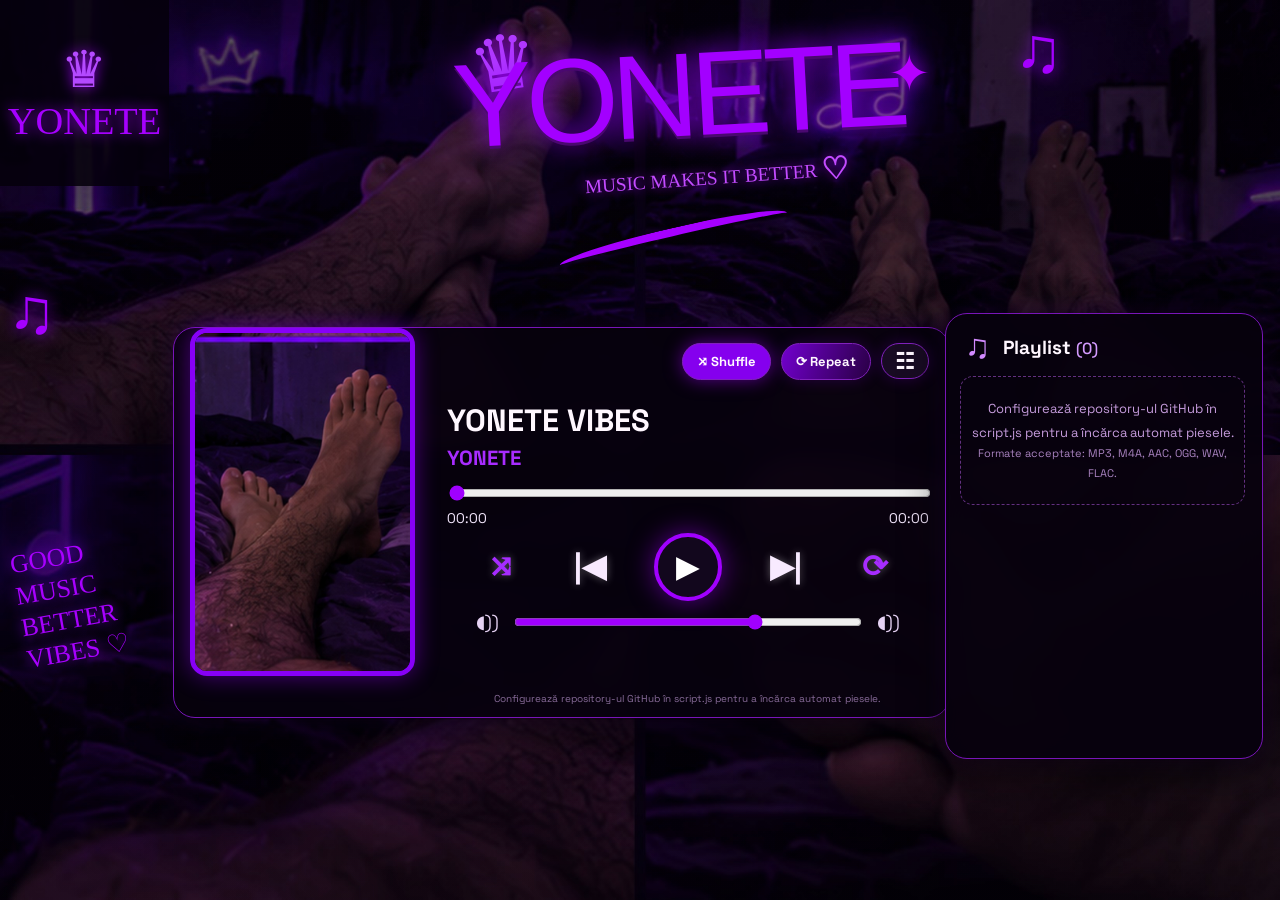
<file: index.html>
<!doctype html>
<html lang="ro">
<head>
  <meta charset="utf-8">
  <meta name="viewport" content="width=device-width, initial-scale=1">
  <meta name="theme-color" content="#090212">
  <title>YONETE — Music makes it better</title>
  <link rel="preconnect" href="https://fonts.googleapis.com">
  <link rel="preconnect" href="https://fonts.gstatic.com" crossorigin>
  <link href="https://fonts.googleapis.com/css2?family=Permanent+Marker&family=Space+Grotesk:wght@400;500;600;700&display=swap" rel="stylesheet">
  <link rel="stylesheet" href="style.css">
</head>
<body>
  <main class="scene">
    <div class="ambient"></div>

    <a class="corner-logo" href="#" aria-label="YONETE home">
      <span class="corner-crown">♛</span>
      <span>YONETE</span>
    </a>

    <header class="hero">
      <div class="hero-crown">♛</div>
      <h1>YONETE</h1>
      <div class="hero-spark">✦</div>
      <p>MUSIC MAKES IT BETTER <b>♡</b></p>
    </header>

    <div class="music-doodle doodle-left">♫</div>
    <div class="music-doodle doodle-top">♫</div>
    <div class="side-slogan">GOOD<br>MUSIC<br>BETTER<br>VIBES ♡</div>

    <section class="player panel" aria-label="Music player">
      <div class="cover-frame">
        <img src="cover-art.jpg" alt="YONETE cover art" class="cover-image">
      </div>

      <div class="player-main">
        <div class="player-actions">
          <button class="pill active" id="shuffleBtn" type="button" title="Shuffle">⤨ <span>Shuffle</span></button>
          <button class="pill" id="repeatBtn" type="button" title="Repeat">⟳ <span>Repeat</span></button>
          <button class="pill list-toggle" id="listToggle" type="button" title="Playlist">☷</button>
        </div>

        <div class="track-heading">
          <h2 id="trackTitle">YONETE VIBES</h2>
          <p id="trackArtist">YONETE</p>
        </div>

        <div class="timeline">
          <input id="seek" type="range" min="0" max="100" value="0" aria-label="Track progress">
          <div class="time-labels"><span id="currentTime">00:00</span><span id="duration">00:00</span></div>
        </div>

        <div class="transport">
          <button class="transport-btn mode" id="shuffleIcon" aria-label="Shuffle" type="button">⤨</button>
          <button class="transport-btn" id="prevBtn" aria-label="Previous track" type="button">|◀</button>
          <button class="play-button" id="playBtn" aria-label="Play" type="button"><span id="playGlyph">▶</span></button>
          <button class="transport-btn" id="nextBtn" aria-label="Next track" type="button">▶|</button>
          <button class="transport-btn mode" id="repeatIcon" aria-label="Repeat" type="button">⟳</button>
        </div>

        <div class="volume-row">
          <span>◖))</span>
          <input id="volume" type="range" min="0" max="1" step="0.01" value="0.7" aria-label="Volume">
          <span>◖))</span>
        </div>
        <p class="status" id="status" aria-live="polite">Se încarcă playlistul...</p>
      </div>
    </section>

    <aside class="playlist panel" id="playlistPanel">
      <div class="playlist-heading"><span class="note-icon">♫</span><h2>Playlist <small id="trackCount">(0)</small></h2></div>
      <div class="track-list" id="trackList">
        <div class="empty-state">Se caută piesele din folderul <b>piese</b>...</div>
      </div>
    </aside>

    <audio id="audio" preload="metadata"></audio>
  </main>
  <script src="script.js"></script>
</body>
</html>
</file>
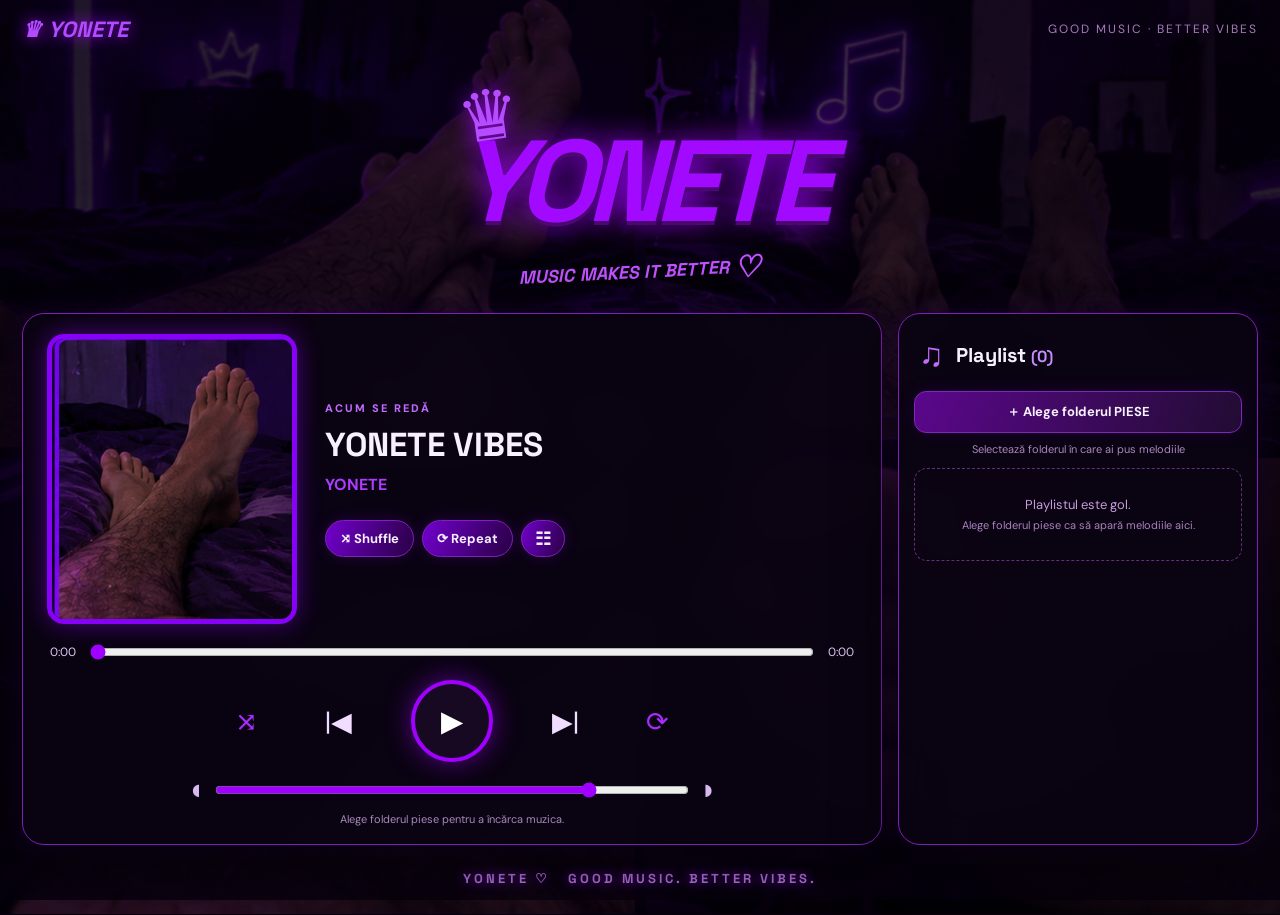
<file: piese/index.html>
<!doctype html><html lang="ro"><head><meta charset="utf-8"><meta name="viewport" content="width=device-width,initial-scale=1"><meta name="theme-color" content="#08020f"><title>YONETE — Music makes it better</title>
<style>
@import url('https://fonts.googleapis.com/css2?family=DM+Sans:wght@400;500;600;700;800&family=Space+Grotesk:wght@500;600;700&display=swap');
*{box-sizing:border-box}body{margin:0;min-height:100vh;color:#f8efff;font-family:'DM Sans',Arial,sans-serif;background:#08020f url('[data-uri]') center 35%/cover fixed no-repeat;overflow-x:hidden;position:relative}body:before{content:'';position:fixed;inset:0;z-index:0;pointer-events:none;background:linear-gradient(90deg,rgba(5,0,12,.58),rgba(8,1,16,.20) 48%,rgba(5,0,12,.55)),linear-gradient(0deg,rgba(7,1,14,.66),rgba(7,1,14,.08) 60%,rgba(7,1,14,.25))}button,input{font:inherit}button{cursor:pointer;color:inherit}.app{position:relative;z-index:1;width:min(1500px,100%);margin:auto;padding:0 22px 24px}.topbar{height:58px;display:flex;align-items:center;justify-content:space-between}.mini-brand{font:italic 800 22px 'Space Grotesk';color:#b44aff;text-shadow:0 0 16px #a100ff}.top-note{font-size:12px;color:#a77bbd;letter-spacing:2px}.hero{height:255px;display:flex;align-items:center;justify-content:center;text-align:center;position:relative}.crown{position:absolute;top:13px;font-size:70px;color:#b64cff;text-shadow:0 0 22px #a100ff;transform:rotate(-8deg)}.hero h1{font:italic 700 clamp(72px,9vw,130px)/.88 'Space Grotesk';letter-spacing:-9px;margin:52px 0 0;color:#a20aff;text-shadow:0 4px 0 #4a0870,0 0 30px #a100ff}.tagline{font:italic 700 18px 'Space Grotesk';color:#c052ff;margin:20px 0 0;transform:rotate(-3deg)}.tagline b{font-size:30px;vertical-align:-5px}
.workspace{display:grid;grid-template-columns:minmax(0,1fr) 360px;gap:16px;align-items:stretch}.panel{background:rgba(10,4,18,.91);border:1px solid #7d20b7;border-radius:22px;box-shadow:0 18px 60px #000b,0 0 28px #8b00ff28;backdrop-filter:blur(18px)}.player{padding:20px 24px 18px;min-height:390px}.player-top{display:flex;align-items:center;gap:28px;min-height:260px}.cover{width:250px;height:290px;flex:0 0 auto;overflow:hidden;border:5px solid #8700f7;border-radius:17px;box-shadow:0 0 24px #9400ff77}.cover img{width:100%;height:100%;object-fit:cover;display:block}.track-meta{min-width:0;flex:1}.eyebrow{font-size:11px;letter-spacing:2px;font-weight:800;color:#c16aff;margin-bottom:8px}.track-meta h2{font:700 clamp(23px,2.6vw,36px) 'Space Grotesk';margin:0;white-space:nowrap;overflow:hidden;text-overflow:ellipsis}.track-meta>p{font-weight:700;color:#ad3cff;margin:8px 0}.quick-actions{display:flex;gap:8px;margin-top:25px;flex-wrap:wrap}.chip{border:1px solid #8121bc;border-radius:24px;background:linear-gradient(110deg,#7200ce,#290044);padding:9px 14px;font-weight:700;font-size:13px;box-shadow:0 0 16px #9400ff33}.chip.active{background:#9700ff;box-shadow:0 0 18px #a100ff88}.queue-chip{font-size:18px;padding:5px 13px}.timeline{display:flex;align-items:center;gap:12px;margin:18px 3px;font-size:12px;color:#e0c9f3;font-variant-numeric:tabular-nums}input[type=range]{accent-color:#a000ff;cursor:pointer;min-width:0}.timeline input{flex:1}.controls{display:flex;justify-content:center;align-items:center;gap:clamp(18px,4vw,56px)}.control-btn,.mode-btn{border:0;background:transparent;font-size:27px;padding:8px;color:#f0ddff}.mode-btn{color:#a92cff}.mode-btn.active,.control-btn:hover,.mode-btn:hover{color:#d58aff;text-shadow:0 0 14px #ae28ff}.play-btn{width:82px;height:82px;border:4px solid #a000ff;border-radius:50%;background:#170922;color:white;font-size:29px;box-shadow:0 0 27px #a100ff88}.play-btn:hover{background:#4d0878}.volume-row{display:flex;align-items:center;justify-content:center;gap:13px;max-width:520px;margin:17px auto 0;color:#d8b9ef}.volume-row input{flex:1}.status{text-align:center;color:#a987bd;font-size:11px;min-height:14px;margin:12px 0 0}
.playlist{padding:19px 15px;min-height:390px}.playlist-heading{display:flex;align-items:center;gap:12px;margin:0 5px 15px}.music-note{font-size:33px;color:#c16bff}.playlist-heading h2{font:700 20px 'Space Grotesk';margin:0}.playlist-heading small{color:#c78cff;font-size:16px}.folder-btn{display:block;width:100%;border:1px solid #8424bf;background:linear-gradient(110deg,#5b078c,#210c32);border-radius:12px;padding:11px 12px;margin:0 0 12px;text-align:center;font-size:13px;font-weight:700;box-shadow:0 0 18px #8a00ff22;cursor:pointer}.folder-btn:hover{background:#6500a8}.folder-help{font-size:11px;color:#a987bd;text-align:center;margin:-3px 0 12px}.empty-state{padding:24px 12px;text-align:center;color:#c69cdd;border:1px dashed #633080;border-radius:13px;font-size:13px;line-height:1.8}.empty-state small{display:block;font-size:11px;color:#a982c0}.track-list{display:flex;flex-direction:column;gap:4px;max-height:340px;overflow:auto;scrollbar-color:#8c00ef #160b20;scrollbar-width:thin}.track{display:flex;align-items:center;gap:10px;padding:8px;border:1px solid transparent;border-radius:10px;cursor:pointer;min-height:62px}.track:hover{background:#281037}.track.active{background:linear-gradient(90deg,#43066b,#210b35);border-color:#8d22d0}.track-art{width:49px;height:49px;flex:0 0 auto;border-radius:8px;object-fit:cover;border:1px solid #6d269b}.track-info{flex:1;min-width:0}.track-info strong{display:block;font-size:13px;white-space:nowrap;overflow:hidden;text-overflow:ellipsis}.track-info small{display:block;color:#bd75e7;font-size:11px;margin-top:4px}.track-duration{font-size:12px;color:#c38ae5}.track-play{color:#b12cff;font-size:18px}footer{text-align:center;color:#c07ae7;padding:25px 0 4px;font:700 13px 'Space Grotesk';letter-spacing:3px;text-shadow:0 0 12px #8d00ff}
@media(max-width:1000px){.workspace{grid-template-columns:minmax(0,1fr) 320px}.cover{width:205px;height:250px}.player{padding:18px}.player-top{gap:18px}}@media(max-width:760px){body{background-attachment:scroll}.app{padding:0 12px 20px}.hero{height:210px}.hero h1{font-size:70px;letter-spacing:-6px}.workspace{grid-template-columns:1fr}.playlist{order:2}.player{order:1}.cover{width:38%;height:220px}.player-top{gap:15px;min-height:220px}.track-meta h2{font-size:21px}.quick-actions{margin-top:16px;gap:5px}.chip{padding:8px 10px;font-size:11px}}@media(max-width:430px){.hero{height:190px}.hero h1{font-size:58px}.player{padding:13px}.cover{height:170px;width:36%}.player-top{gap:11px;min-height:170px}.track-meta h2{font-size:17px}.controls{gap:10px}.play-btn{width:66px;height:66px}.control-btn,.mode-btn{font-size:21px}.playlist{padding:15px 10px}.top-note{font-size:9px}}
</style></head><body><main class="app"><div class="topbar"><div class="mini-brand">♛ YONETE</div><div class="top-note">GOOD MUSIC · BETTER VIBES</div></div><header class="hero"><div><div class="crown">♛</div><h1>YONETE</h1><p class="tagline">MUSIC MAKES IT BETTER <b>♡</b></p></div></header>
<section class="workspace"><section class="player panel"><div class="player-top"><div class="cover"><img src="[data-uri]" alt="YONETE cover"></div><div class="track-meta"><div class="eyebrow">ACUM SE REDĂ</div><h2 id="trackTitle">YONETE VIBES</h2><p id="trackArtist">YONETE</p><div class="quick-actions"><button id="shuffleBtn" class="chip">⤨ Shuffle</button><button id="repeatBtn" class="chip">⟳ Repeat</button><button id="queueToggle" class="chip queue-chip" title="Playlist">☷</button></div></div></div><audio id="audio" preload="metadata"></audio><div class="timeline"><span id="currentTime">0:00</span><input id="seekBar" type="range" min="0" max="1000" value="0" aria-label="Poziția în piesă"><span id="duration">0:00</span></div><div class="controls"><button id="shuffleSmall" class="mode-btn" aria-label="Shuffle">⤨</button><button id="prevBtn" class="control-btn" aria-label="Piesa precedentă">|◀</button><button id="playBtn" class="play-btn" aria-label="Play">▶</button><button id="nextBtn" class="control-btn" aria-label="Piesa următoare">▶|</button><button id="repeatSmall" class="mode-btn" aria-label="Repeat">⟳</button></div><div class="volume-row"><span>◖</span><input id="volumeBar" type="range" min="0" max="1" step="0.01" value="0.8" aria-label="Volum"><span>◗</span></div><p id="status" class="status">Alege folderul piese pentru a încărca muzica.</p></section>
<aside class="playlist panel" id="playlistPanel"><div class="playlist-heading"><span class="music-note">♫</span><h2>Playlist <small>(<span id="trackCount">0</span>)</small></h2></div><label class="folder-btn" for="folderInput">＋ Alege folderul PIESE</label><input id="folderInput" type="file" webkitdirectory directory multiple accept="audio/*,.mp3,.wav,.ogg,.oga,.m4a,.aac,.flac,.opus" hidden><p class="folder-help">Selectează folderul în care ai pus melodiile</p><div id="emptyState" class="empty-state">Playlistul este gol.<small>Alege folderul piese ca să apară melodiile aici.</small></div><div id="playlist" class="track-list"></div></aside></section><footer>YONETE ♡ &nbsp; GOOD MUSIC. BETTER VIBES.</footer></main>
<script>
(()=>{const $=id=>document.getElementById(id),audio=$('audio'),list=$('playlist'),empty=$('emptyState'),status=$('status');let tracks=[],current=-1,shuffle=false,repeat='off',urls=[];const time=s=>Number.isFinite(s)?`${Math.floor(s/60)}:${String(Math.floor(s%60)).padStart(2,'0')}`:'0:00';
function render(){$('trackCount').textContent=tracks.length;empty.hidden=tracks.length>0;list.replaceChildren();tracks.forEach((t,i)=>{let row=document.createElement('div');row.className='track'+(i===current?' active':'');row.tabIndex=0;row.setAttribute('role','button');row.setAttribute('aria-label','Redă '+t.name);let img=document.createElement('img');img.className='track-art';img.src=document.querySelector('.cover img').src;img.alt='';let info=document.createElement('span');info.className='track-info';let name=document.createElement('strong');name.textContent=t.name;let artist=document.createElement('small');artist.textContent='YONETE';info.append(name,artist);let dur=document.createElement('span');dur.className='track-duration';dur.textContent=t.duration||'';let icon=document.createElement('span');icon.className='track-play';icon.textContent=i===current&&!audio.paused?'Ⅱ':'▶';row.append(img,info,dur,icon);row.addEventListener('click',()=>load(i,true));row.addEventListener('keydown',e=>{if(e.key==='Enter'||e.key===' '){e.preventDefault();load(i,true)}});list.append(row)})}
function load(i,play=false){if(!tracks.length)return;current=(i+tracks.length)%tracks.length;let t=tracks[current];audio.pause();audio.src=t.url;audio.load();$('trackTitle').textContent=t.name;$('trackArtist').textContent='YONETE';$('currentTime').textContent='0:00';$('duration').textContent=t.duration||'0:00';$('seekBar').value=0;status.textContent='Selectată: '+t.name;render();if(play)audio.play().catch(()=>status.textContent='Nu pot reda acest fișier. Încearcă MP3 sau WAV.')}
function next(){if(!tracks.length)return;if(repeat==='one'){audio.currentTime=0;audio.play().catch(()=>{});return}let n=current+1;if(shuffle&&tracks.length>1){do{n=Math.floor(Math.random()*tracks.length)}while(n===current)}else if(n>=tracks.length){if(repeat==='all')n=0;else{audio.pause();audio.currentTime=0;return}}load(n,true)}function setShuffle(v){shuffle=v;[$('shuffleBtn'),$('shuffleSmall')].forEach(b=>b.classList.toggle('active',v))}function setRepeat(){repeat=repeat==='off'?'all':repeat==='all'?'one':'off';[$('repeatBtn'),$('repeatSmall')].forEach(b=>{b.classList.toggle('active',repeat!=='off');b.textContent=repeat==='one'?'↻¹':(b.id==='repeatBtn'?'⟳ Repeat':'⟳')})}
$('folderInput').addEventListener('change',e=>{urls.forEach(URL.revokeObjectURL);urls=[];tracks=Array.from(e.target.files||[]).filter(f=>f.type.startsWith('audio/')||/\.(mp3|wav|ogg|oga|m4a|aac|flac|opus)$/i.test(f.name)).sort((a,b)=>a.name.localeCompare(b.name,undefined,{numeric:true,sensitivity:'base'})).map(f=>{let url=URL.createObjectURL(f);urls.push(url);return{name:f.name.replace(/\.[^.]+$/,''),url,duration:''}});current=-1;render();if(tracks.length){status.textContent=`${tracks.length} ${tracks.length===1?'piesă încărcată':'piese încărcate'}. Apasă pe o piesă sau Play.`;load(0,false)}else{status.textContent='Nu am găsit fișiere audio în folderul selectat.';$('trackTitle').textContent='YONETE VIBES';$('trackArtist').textContent='YONETE';$('duration').textContent='0:00'}});
$('playBtn').addEventListener('click',()=>{if(!tracks.length){status.textContent='Alege mai întâi folderul piese.';return}if(audio.paused)audio.play().catch(()=>status.textContent='Fișierul audio nu poate fi redat de browser.');else audio.pause()});$('nextBtn').addEventListener('click',next);$('prevBtn').addEventListener('click',()=>{if(!tracks.length)return;if(audio.currentTime>3)audio.currentTime=0;else load(current-1,true)});$('shuffleBtn').addEventListener('click',()=>setShuffle(!shuffle));$('shuffleSmall').addEventListener('click',()=>setShuffle(!shuffle));$('repeatBtn').addEventListener('click',setRepeat);$('repeatSmall').addEventListener('click',setRepeat);$('queueToggle').addEventListener('click',()=>$('playlistPanel').scrollIntoView({behavior:'smooth',block:'center'}));audio.addEventListener('play',()=>{$('playBtn').textContent='Ⅱ';render()});audio.addEventListener('pause',()=>{$('playBtn').textContent='▶';render()});audio.addEventListener('ended',next);audio.addEventListener('loadedmetadata',()=>{let d=time(audio.duration);$('duration').textContent=d;if(tracks[current]){tracks[current].duration=d;render()}});audio.addEventListener('timeupdate',()=>{$('currentTime').textContent=time(audio.currentTime);if(Number.isFinite(audio.duration)&&audio.duration>0)$('seekBar').value=Math.round(audio.currentTime/audio.duration*1000)});audio.addEventListener('error',()=>{if(current>=0)status.textContent='Eroare la redarea piesei: '+tracks[current].name});$('seekBar').addEventListener('input',()=>{if(Number.isFinite(audio.duration)&&audio.duration>0)audio.currentTime=$('seekBar').value/1000*audio.duration});$('volumeBar').addEventListener('input',e=>audio.volume=Number(e.target.value));audio.volume=.8;window.addEventListener('beforeunload',()=>urls.forEach(URL.revokeObjectURL))})();
</script></body></html>
</file>
<file: style.css>
*{box-sizing:border-box}
:root{--violet:#9700ff;--purple:#bd43ff;--ink:#08020f;--white:#fff7ff}
html,body{margin:0;min-height:100%;background:#08020f;color:var(--white);font-family:"Space Grotesk",Arial,sans-serif}
body{overflow-x:hidden}
button{font:inherit;color:inherit;cursor:pointer}
.scene{position:relative;width:100%;height:100vh;min-height:720px;max-height:1100px;overflow:hidden;isolation:isolate;background:#08020f url("room-bg.jpg") center center/100% 100% no-repeat}
.ambient{position:absolute;inset:0;z-index:-1;background:linear-gradient(90deg,rgba(7,0,15,.08),rgba(8,0,18,.02) 50%,rgba(7,0,15,.08)),linear-gradient(0deg,rgba(5,0,12,.12),transparent 30%,rgba(5,0,12,.06))}
.corner-logo{position:absolute;z-index:2;top:0;left:0;width:13.2%;height:20.7%;min-width:145px;display:flex;flex-direction:column;align-items:center;justify-content:center;gap:0;background:rgba(5,0,12,.88);color:#a600ff;text-decoration:none;text-shadow:0 0 14px #a100ff;font:clamp(24px,3vw,49px) "Permanent Marker",cursive;transform:none}
.corner-crown{font:clamp(30px,4vw,64px) "Space Grotesk";line-height:1;margin-bottom:4px;color:#b44aff}
.hero{position:absolute;top:2.8%;left:34%;width:38%;height:29%;text-align:center;z-index:1}
.hero-crown{position:absolute;left:7%;top:0;font-size:clamp(48px,6vw,90px);line-height:1;color:#b13aff;transform:rotate(-9deg);text-shadow:0 0 18px #9d00ff}
.hero h1{font:clamp(68px,9.3vw,148px)/.9 "Permanent Marker",Impact,sans-serif;letter-spacing:-.055em;margin:3.2% 0 0;color:#a300ff;text-shadow:0 3px 0 #4a0870,0 0 28px #9400ff;transform:rotate(-3deg)}
.hero:after{content:"";position:absolute;width:48%;height:14px;border-top:8px solid #a600ff;border-radius:50%;left:25%;bottom:14%;transform:rotate(-13deg)}
.hero-spark{position:absolute;right:-2%;top:6%;font-size:clamp(28px,4vw,58px);color:#b500ff;text-shadow:0 0 20px #a100ff}
.hero p{margin:2% 0 0 16%;font:clamp(12px,1.5vw,24px) "Permanent Marker",cursive;color:#c34bff;transform:rotate(-4deg);text-shadow:0 0 12px #9d00ff}
.hero p b{font-size:1.6em;vertical-align:-.1em}
.music-doodle{position:absolute;color:#a500ff;text-shadow:0 0 16px #9700ff;font-size:clamp(36px,5vw,70px);z-index:1}
.doodle-left{left:.6%;top:30%}.doodle-top{right:17%;top:1%}
.side-slogan{position:absolute;left:1.4%;top:60%;font:clamp(18px,2vw,32px)/1.25 "Permanent Marker",cursive;color:#a800ff;transform:rotate(-10deg);text-shadow:0 0 14px #8000e8;z-index:1}
.panel{background:rgba(7,2,13,.93);border:1px solid #7815b8;border-radius:22px;box-shadow:0 12px 42px #000b,0 0 25px #8b00ff22;backdrop-filter:blur(12px)}
.player{position:absolute;left:13.5%;top:36.3%;width:60.7%;height:43.5%;min-height:350px;padding:0;display:flex;align-items:center;z-index:3}
.cover-frame{position:absolute;left:2.1%;top:0;width:29%;height:89.5%;border:5px solid #8700f7;border-radius:17px;overflow:hidden;box-shadow:0 0 23px #9400ff77}
.cover-image{width:100%;height:100%;object-fit:cover;display:block}
.player-main{position:absolute;left:35.2%;right:2.5%;top:4%;height:92%;min-width:0}
.player-actions{height:17%;display:flex;justify-content:flex-end;align-items:flex-start;gap:10px}
.pill{border:1px solid #8121bc;border-radius:24px;background:linear-gradient(110deg,#7200ce,#290044);padding:9px 14px;font-size:13px;font-weight:700;box-shadow:0 0 16px #9400ff33;white-space:nowrap}
.pill.active{background:#8500ee;box-shadow:0 0 18px #a100ff88}
.list-toggle{font-size:22px;line-height:1;padding:6px 13px;background:#180b23}
.track-heading{margin-top:0}
.track-heading h2{font-size:clamp(24px,2.4vw,38px);line-height:1.1;margin:0;font-weight:700;white-space:nowrap;overflow:hidden;text-overflow:ellipsis}
.track-heading p{font-size:clamp(16px,1.6vw,25px);font-weight:700;color:#a82cff;margin:7px 0 0}
.timeline{margin-top:2.5%;width:100%}
.timeline input,.volume-row input{width:100%;accent-color:#a000ff;cursor:pointer}
.time-labels{display:flex;justify-content:space-between;font-size:14px;color:#f0e4fa;margin-top:3px;font-variant-numeric:tabular-nums}
.transport{display:flex;align-items:center;justify-content:space-between;max-width:88%;margin:1.2% auto 0}
.transport-btn{border:0;background:transparent;color:#f8eaff;font-size:clamp(23px,2.4vw,37px);font-weight:700;padding:7px 12px;text-shadow:0 0 8px #fff5}
.transport-btn.mode{color:#a62cff}
.transport-btn:hover{color:#d68aff}
.play-button{width:clamp(62px,5.3vw,88px);height:clamp(62px,5.3vw,88px);border:4px solid #a000ff;border-radius:50%;background:#12071d;color:white;font-size:clamp(24px,2.4vw,38px);box-shadow:0 0 27px #a100ff88}
.play-button:hover{background:#3a075a}
.volume-row{display:flex;align-items:center;gap:13px;max-width:88%;margin:2% auto 0;color:#e6d2f4;font-size:18px}
.volume-row input{flex:1}
.status{position:absolute;bottom:-1%;left:0;right:0;text-align:center;color:#a987bd;font-size:10px;min-height:12px;margin:0;opacity:.8}
.playlist{position:absolute;right:1.3%;top:34.8%;width:24.9%;height:49.5%;padding:16px 14px;z-index:4;display:flex;flex-direction:column;min-height:350px}
.playlist-heading{display:flex;align-items:center;gap:13px;margin:0 5px 12px;flex:0 0 auto}
.note-icon{font-size:34px;color:#d28aff;line-height:1}
.playlist-heading h2{font-size:19px;margin:0;font-weight:700}
.playlist-heading small{font-size:16px;color:#d49bff;font-weight:500}
.track-list{display:flex;flex-direction:column;gap:3px;overflow:auto;scrollbar-color:#8c00ef #160b20;scrollbar-width:thin;padding-right:3px}
.track{display:flex;align-items:center;gap:10px;padding:6px;border:1px solid transparent;border-radius:9px;cursor:pointer;min-height:62px}
.track:hover{background:#281037}
.track.active{background:linear-gradient(90deg,#43066b,#210b35);border-color:#8d22d0}
.track-art{width:51px;height:51px;flex:0 0 auto;border-radius:7px;object-fit:cover;border:1px solid #6d269b}
.track-info{flex:1;min-width:0}
.track-info strong{display:block;font-size:13px;white-space:nowrap;overflow:hidden;text-overflow:ellipsis;font-weight:500}
.track-info small{display:block;color:#c67bf0;font-size:12px;margin-top:4px}
.track-duration{font-size:12px;color:#d09aff;font-variant-numeric:tabular-nums}
.track-play{color:#a92cff;font-size:18px;padding-left:3px}
.empty-state{padding:20px 10px;text-align:center;color:#c69cdd;border:1px dashed #633080;border-radius:13px;font-size:13px;line-height:1.8}
.empty-state small{display:block;font-size:11px;color:#a982c0}
@media(max-width:900px){
 .scene{height:auto;min-height:100vh;max-height:none;aspect-ratio:auto;padding:0 14px 28px;background-size:auto 100%;background-position:center top}
 .corner-logo{width:145px;height:140px}.hero{position:relative;left:auto;top:auto;width:100%;height:240px;padding-top:28px;margin:auto}
 .hero h1{font-size:clamp(64px,13vw,110px)}.hero-crown{left:12%;top:10px}
 .player,.playlist{position:relative;left:auto;right:auto;top:auto;width:100%;height:auto;min-height:0;margin:0 auto 16px}
 .player{min-height:390px;padding:18px 18px 18px 32%;display:block}
 .cover-frame{left:14px;top:18px;width:28%;height:calc(100% - 36px)}
 .player-main{position:relative;left:auto;right:auto;top:auto;height:auto}
 .player-actions{height:50px}.track-heading h2{font-size:clamp(20px,4vw,30px)}
 .timeline{margin-top:18px}.transport{margin-top:12px}.volume-row{margin-top:12px}.status{position:static;margin-top:10px}
 .playlist{padding:16px;max-height:440px}.track-list{max-height:350px}
 .side-slogan,.doodle-left,.doodle-top{display:none}
}
@media(max-width:520px){
 .scene{padding:0 10px 20px;background-size:auto 100%}
 .hero{height:190px;padding-top:32px}.hero h1{font-size:62px}.hero-crown{font-size:42px;left:7%}
 .hero p{font-size:13px}.corner-logo{width:105px;height:100px;min-width:0;font-size:25px}.corner-crown{font-size:32px}
 .player{padding:15px;display:flex;flex-direction:column;gap:15px}
 .cover-frame{position:relative;left:auto;top:auto;width:100%;height:220px;max-width:260px;align-self:center}
 .player-main{width:100%}.player-actions{height:42px}.pill{padding:7px 10px;font-size:11px}
 .track-heading h2{font-size:23px}.track-heading p{font-size:16px}
 .transport{max-width:100%;gap:5px}.transport-btn{font-size:23px;padding:6px}
 .play-button{width:64px;height:64px}.volume-row{max-width:100%}
 .playlist{max-height:400px}.track{min-height:58px}.track-art{width:46px;height:46px}
}

.playlist.collapsed .track-list{display:none}
</file>
